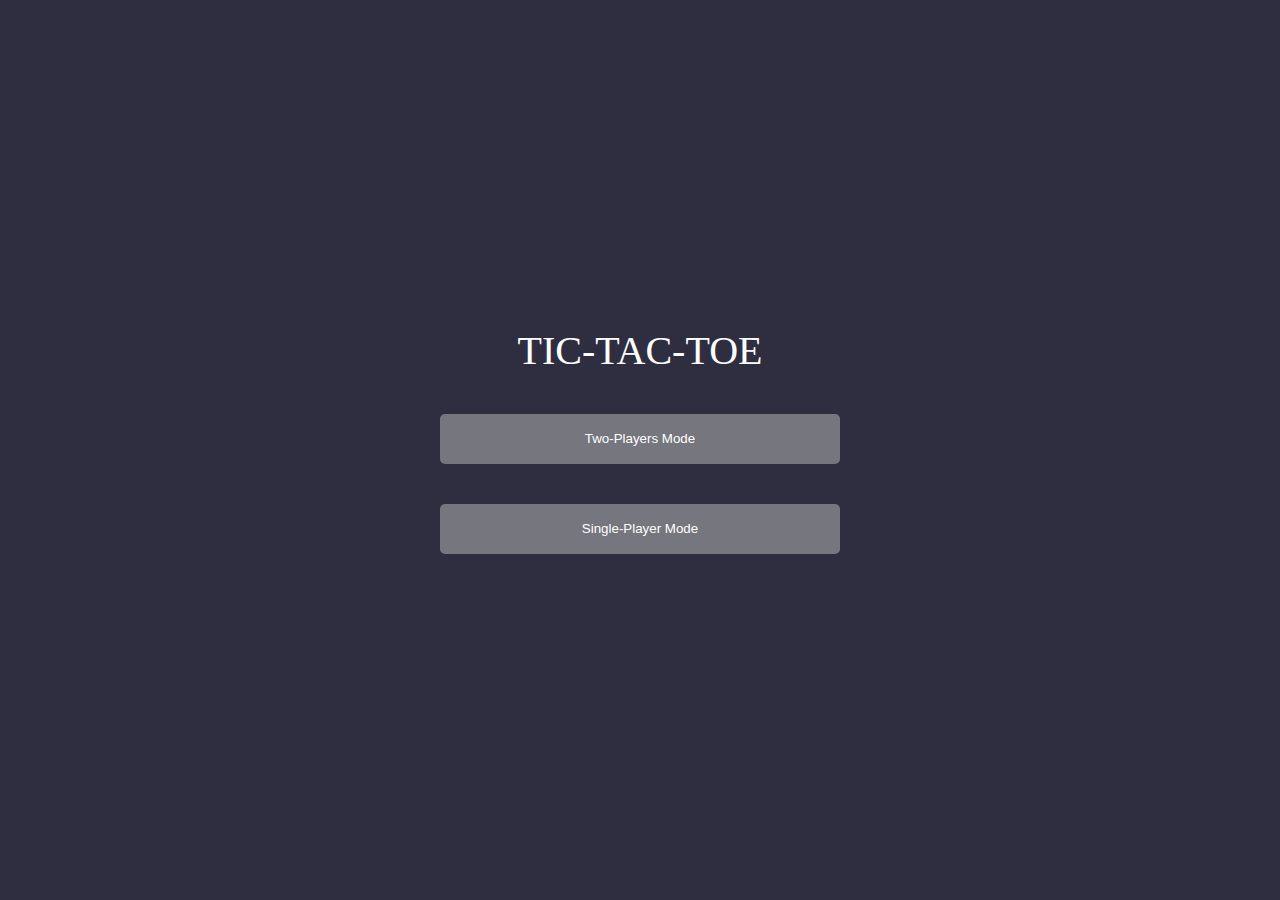
<file: index.html>
<!DOCTYPE html>
<html lang="en">
<head>
    <meta charset="UTF-8">
    <meta name="viewport" content="width=device-width, initial-scale=1.0">
    <title>Tic-Tac-Toe</title>
    <link rel="stylesheet" href="css/index.css">
</head>
<body>
    <header id="title">TIC-TAC-TOE</header>
    <main>
        <section id="container">
            <button id="two-player" class="player_type" type="button">Two-Players Mode</button>
            <button id="one-player" class="player_type" type="button">Single-Player Mode</button>
        </section>
    </main>

    <script src="js/index.js"></script>
</body>
</html>
</file>
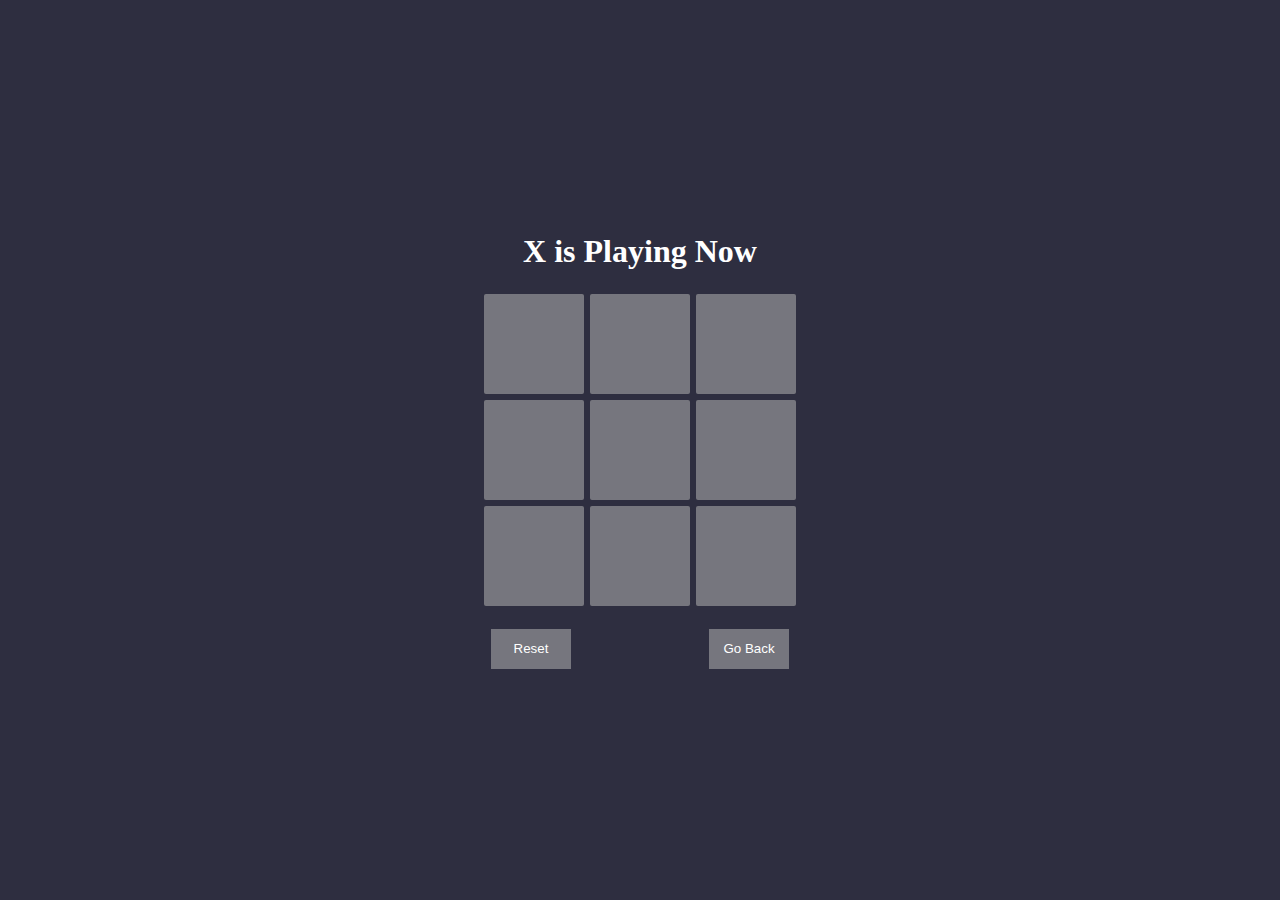
<file: twoPlayer.html>
<!DOCTYPE html>
<html lang="en">
<head>
    <meta charset="UTF-8">
    <meta name="viewport" content="width=device-width, initial-scale=1.0">
    <title>Tic-Tac-Toe</title>
    <link rel="stylesheet" href="css/twoPlayer.css">
</head>
<body>
    <div id="container-main" class="container">
        <h1 id="playing-details">X is Playing Now</h3>
        <div id="container-grid" class="container">
            <div id="row-1" class="row">
                <button id="1" class="cell"></button>
                <button id="2" class="cell"></button>
                <button id="3" class="cell"></button>
            </div>
            <div id="row-2" class="row">
                <button id="4" class="cell"></button>
                <button id="5" class="cell"></button>
                <button id="6" class="cell"></button>
            </div>
            <div id="row-3" class="row">
                <button id="7" class="cell"></button>
                <button id="8" class="cell"></button>
                <button id="9" class="cell"></button>
            </div>
        </div>
    </div>
    <div id="container-footer">
        <button id="reset" class="footer-btn">Reset</button>
        <button id="go-back" class="footer-btn  ">Go Back</button>
    </div>    

    <script src="js/twoPlayer.js"></script>
</body>
</html>
</file>
<file: css/index.css>
body,html{
    background-color: rgb(46 46 64);
    display: flex;
    flex-direction: column;
    height: 100vh;
    align-items: center;
    justify-content: center;
}
#title{
    color: #fff;
    font-size: 40px;
    margin-bottom: 20px;
}
#container{
    display: flex;
    flex-direction: column;
}
.player_type{
    margin: 20px;
    width: 400px;
    height: 50px;
    background-color: rgb(118, 118, 126);
    border: none;
    color: #fff;
    size: 30px;
    border-radius: 5px;
}
.player_type:hover{
    cursor: pointer;
    box-shadow: 0 0 5px rgb(223, 241, 61);;
}
</file>
<file: css/twoPlayer.css>
body,html{
    display: flex;
    padding: 0px;
    margin: 0px;
    align-items: center;
    justify-content: center;
    height: 100vh;
    background-color: rgb(46 46 64);
    flex-direction: column;
}
.container{
    display: flex;
    flex-direction: column;
    align-items: center;
    justify-content: center;
}
.row{
    display: flex;
    flex-direction: row;
}
.cell{
    font-size: 40px;
    color: #fff;
    width:100px;
    height: 100px;
    border: none;
    border-radius: 2px;
    margin: 3px;
    background-color: rgb(118, 118, 126);

}
.cell:hover{
    box-shadow: 0 0 5px rgb(223, 241, 61);
}
#playing-details{
    color: #fff;
    visibility: hidden;
    
}
#container-footer{
    display: flex;
    width: 100%;
    justify-content: space-between;
}
.footer-btn{
    background-color: rgb(118, 118, 126);
    color: #fff;
    border: none;
    margin: 20px 10px;
    height: 40px;
    width: 80px;
}
.footer-btn:hover{
    cursor: pointer;
    box-shadow: 0 0 5px rgb(223, 241, 61);
}
</file>
